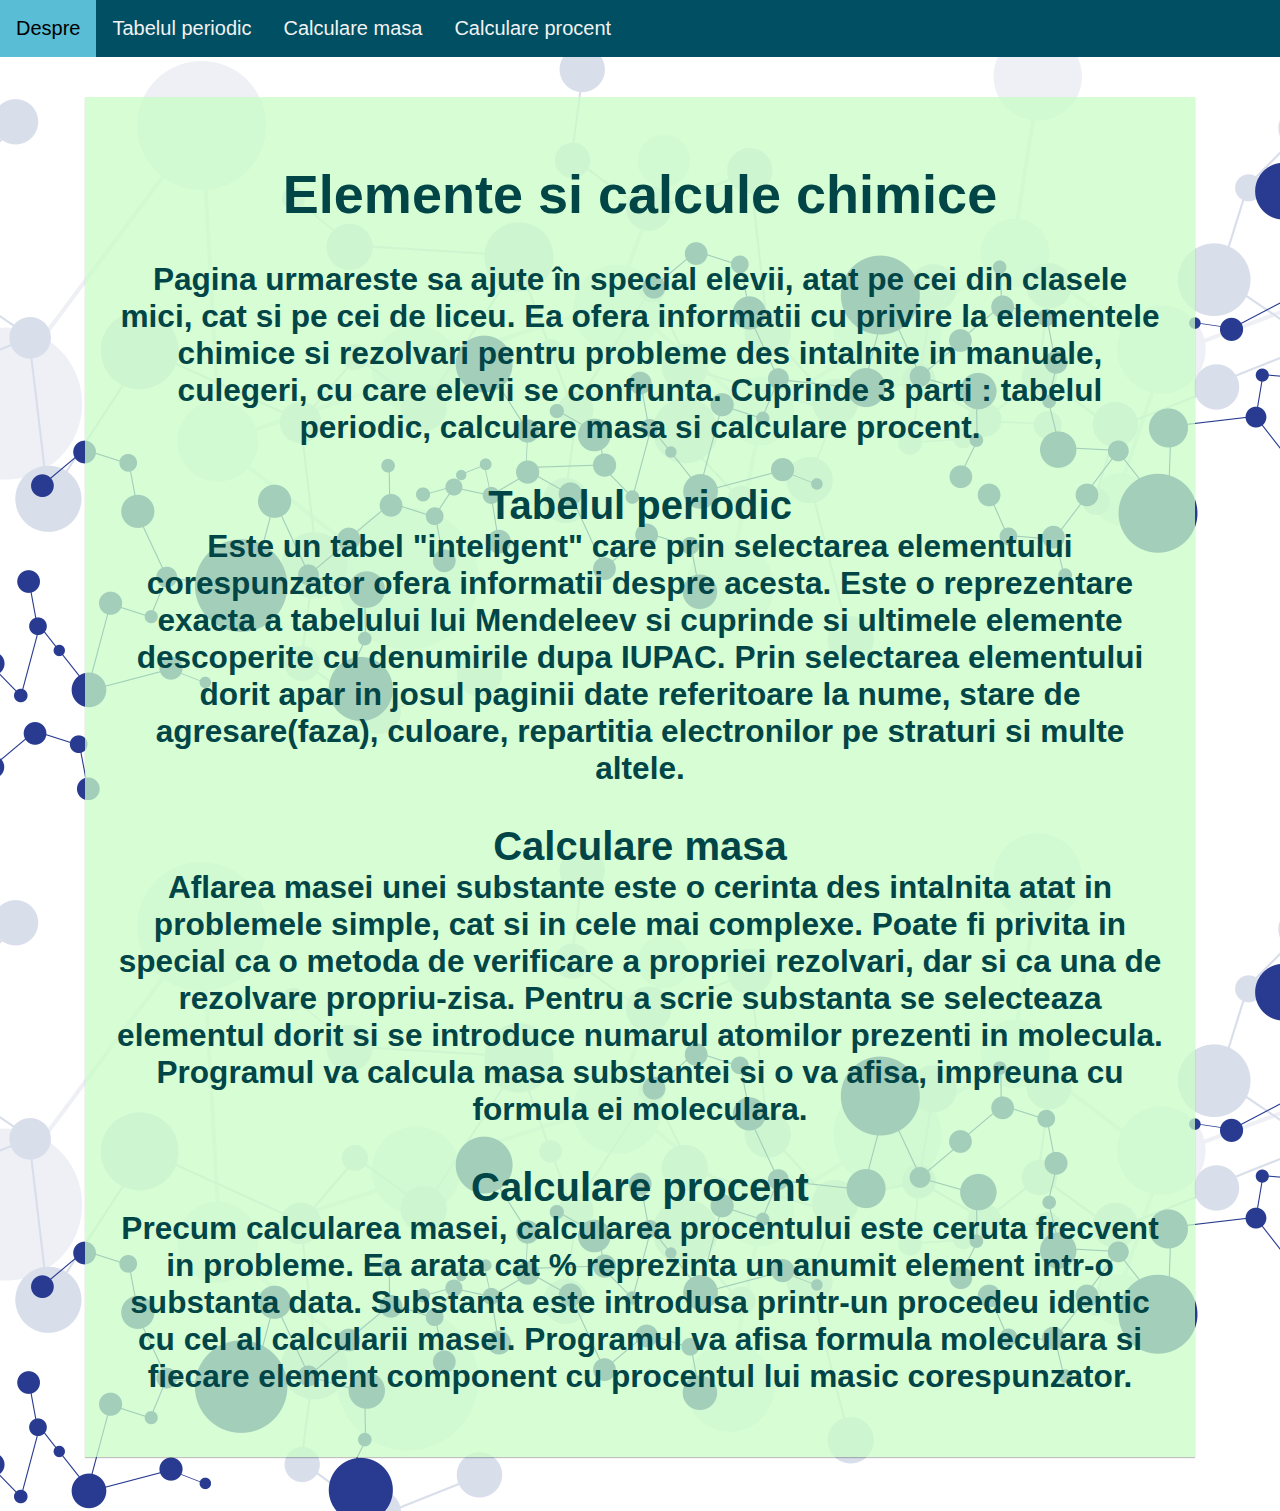
<file: about.html>
<!DOCTYPE html>
<html>

<head>
  <title>Descriere</title>
  <meta name="viewport" content="width=device-width, initial-scale=1">
  <link rel="stylesheet" href="https://cdnjs.cloudflare.com/ajax/libs/font-awesome/4.7.0/css/font-awesome.min.css">
  <link rel="stylesheet" href="navbar_css.css">
  <link rel="stylesheet" href="style_about.css">
  <link rel="shortcut icon" type="image/png" href="/favicon.jpg"/>

  <!-- Global site tag (gtag.js) - Google Analytics -->
  <script async src="https://www.googletagmanager.com/gtag/js?id=UA-158727510-1"></script>
  <script>
    window.dataLayer = window.dataLayer || [];
    function gtag() { dataLayer.push(arguments); }
    gtag('js', new Date());

    gtag('config', 'UA-158727510-1');
  </script>

</head>

<body>

  <div class="topnav" id="myTopnav">
    <a href="about.html" class="active">Despre</a>
    <a href="\">Tabelul periodic</a>
    <a href="masa_calcul_v2.html">Calculare masa</a>
    <a href="calcul_procent.html">Calculare procent</a>

    <a href="javascript:void(0);" class="icon" onclick="myFunctionNavbar()">
      <i class="fa fa-bars"></i>
    </a>

  </div>
  <center>
    <div class="text_a">
      <h1>Elemente si calcule chimice</h1>
      <h3>
        Pagina urmareste sa ajute în special elevii, atat pe cei din clasele mici, cat si pe cei de liceu. Ea ofera
        informatii cu privire la elementele chimice si rezolvari pentru probleme des intalnite in manuale, culegeri, cu
        care elevii se confrunta.
        Cuprinde 3 parti : tabelul periodic, calculare masa si calculare procent.
        <br><br>
        <b>Tabelul periodic</b>
        <br>
        Este un tabel "inteligent" care prin selectarea elementului corespunzator ofera informatii
        despre acesta. Este o reprezentare exacta a tabelului lui Mendeleev si cuprinde si ultimele elemente descoperite
        cu denumirile dupa IUPAC. Prin selectarea elementului dorit apar in josul paginii date referitoare la nume,
        stare de agresare(faza), culoare, repartitia electronilor pe straturi si multe altele.
        <br><br>
        <b>Calculare masa</b>
        <br>
        Aflarea masei unei substante este o cerinta des intalnita atat in problemele simple, cat si in cele mai
        complexe. Poate fi privita in special ca o metoda de verificare a propriei rezolvari, dar si ca una de rezolvare
        propriu-zisa. Pentru a scrie substanta se selecteaza elementul dorit si se introduce numarul atomilor prezenti
        in molecula. Programul va calcula masa substantei si o va afisa, impreuna cu formula ei moleculara.
        <br><br>
        <b>Calculare procent</b>
        <br>
        Precum calcularea masei, calcularea procentului este ceruta frecvent in probleme. Ea arata cat % reprezinta un
        anumit element intr-o substanta data. Substanta este introdusa printr-un procedeu identic cu cel al calcularii
        masei. Programul va afisa formula moleculara si fiecare element component cu procentul lui masic corespunzator.
      </h3>
  </center>
  </div>

  <br><br><br>

  <script src="script.js"></script>
</body>

</html>
</file>
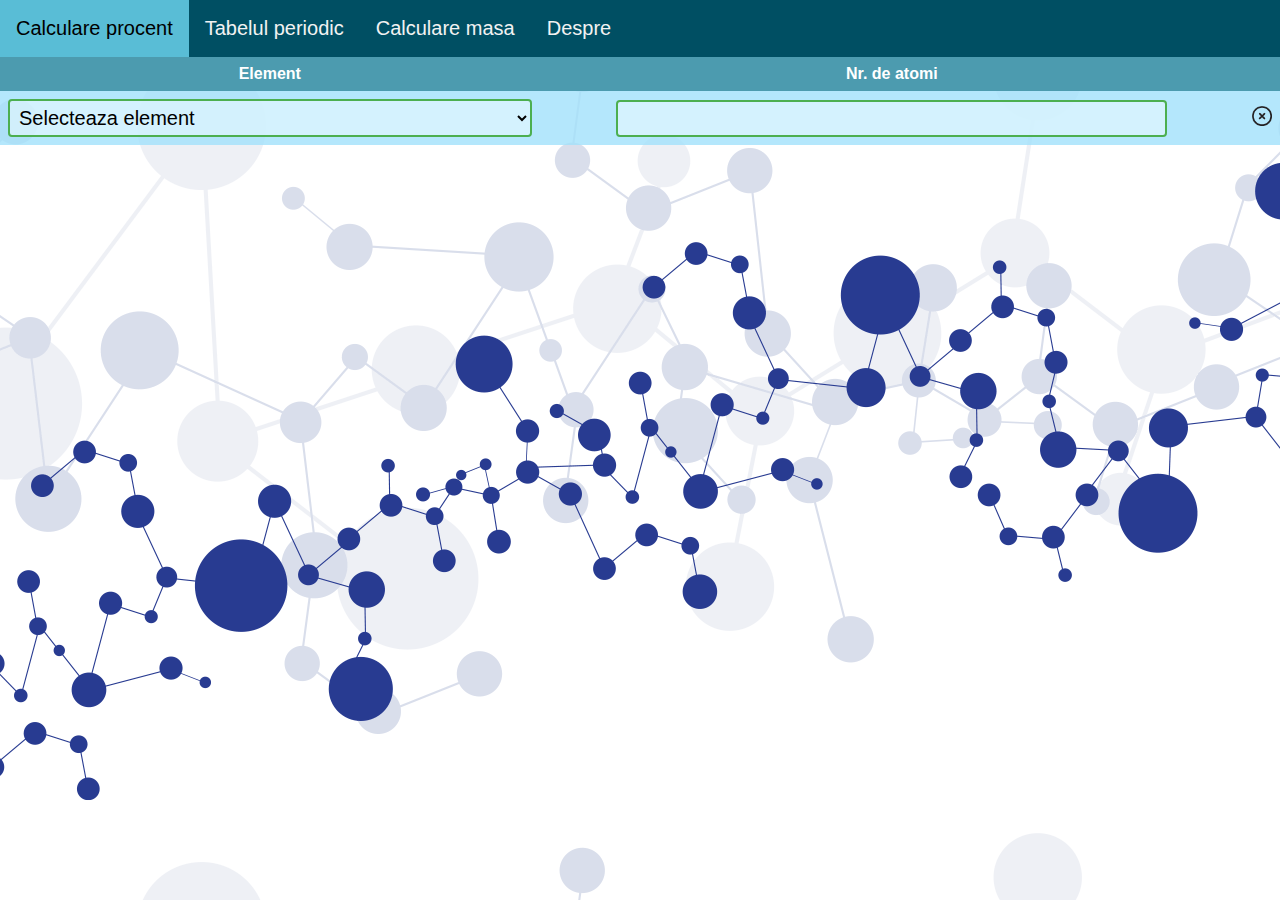
<file: calcul_procent.html>
<!DOCTYPE html>
<html>

<head>
  <title>Calculare procent</title>
  <meta name="viewport" content="width=device-width, initial-scale=1">
  <link rel="stylesheet" href="https://cdnjs.cloudflare.com/ajax/libs/font-awesome/4.7.0/css/font-awesome.min.css">
  <link rel="stylesheet" href="navbar_css.css">
  <link rel="stylesheet" href="masa_calcul_v2.css">
  <script src="https://ajax.googleapis.com/ajax/libs/jquery/3.4.1/jquery.min.js"></script>
  <link rel="shortcut icon" type="image/png" href="/favicon.jpg"/>

  <!-- Global site tag (gtag.js) - Google Analytics -->
  <script async src="https://www.googletagmanager.com/gtag/js?id=UA-158727510-1"></script>
  <script>
    window.dataLayer = window.dataLayer || [];
    function gtag() { dataLayer.push(arguments); }
    gtag('js', new Date());
    gtag('config', 'UA-158727510-1');
  </script>

</head>

<body>

  <div class="topnav" id="myTopnav">
    <a href="calcul_procent.html" class="active">Calculare procent</a>
    <a href="\">Tabelul periodic</a>
    <a href="masa_calcul_v2.html">Calculare masa</a>
    <a href="about.html">Despre</a>


    <a href="javascript:void(0);" class="icon" onclick="myFunctionNavbar()">
      <i class="fa fa-bars"></i>
    </a>
  </div>

  </div>

  <div>
    <table id="myTable" class="pure-table pure-table-horizontal">
      <tr>
        <th>Element</th>
        <th>Nr. de atomi</th>
        <th></th>
      </tr>
      <tr>
        <td><select name="elements" class="elements" onChange="myNewFunction(this)"></select></td>
        <td>
          <input type="number" min="0" class="nato_pf">
        </td>
        <td class="delete"><img src="delete_.png" alt="Sterge element"></td>
      </tr>

    </table>


  </div>
  <!--</div> <button onclick="myCreateFunction()"><img src="add_.png" alt="Adauga element"></button></center>
-->

  <p id="result"></p>

  <script src="script.js"></script>
  <script src="calcul_procent.js"></script>

</body>

</html>
</file>
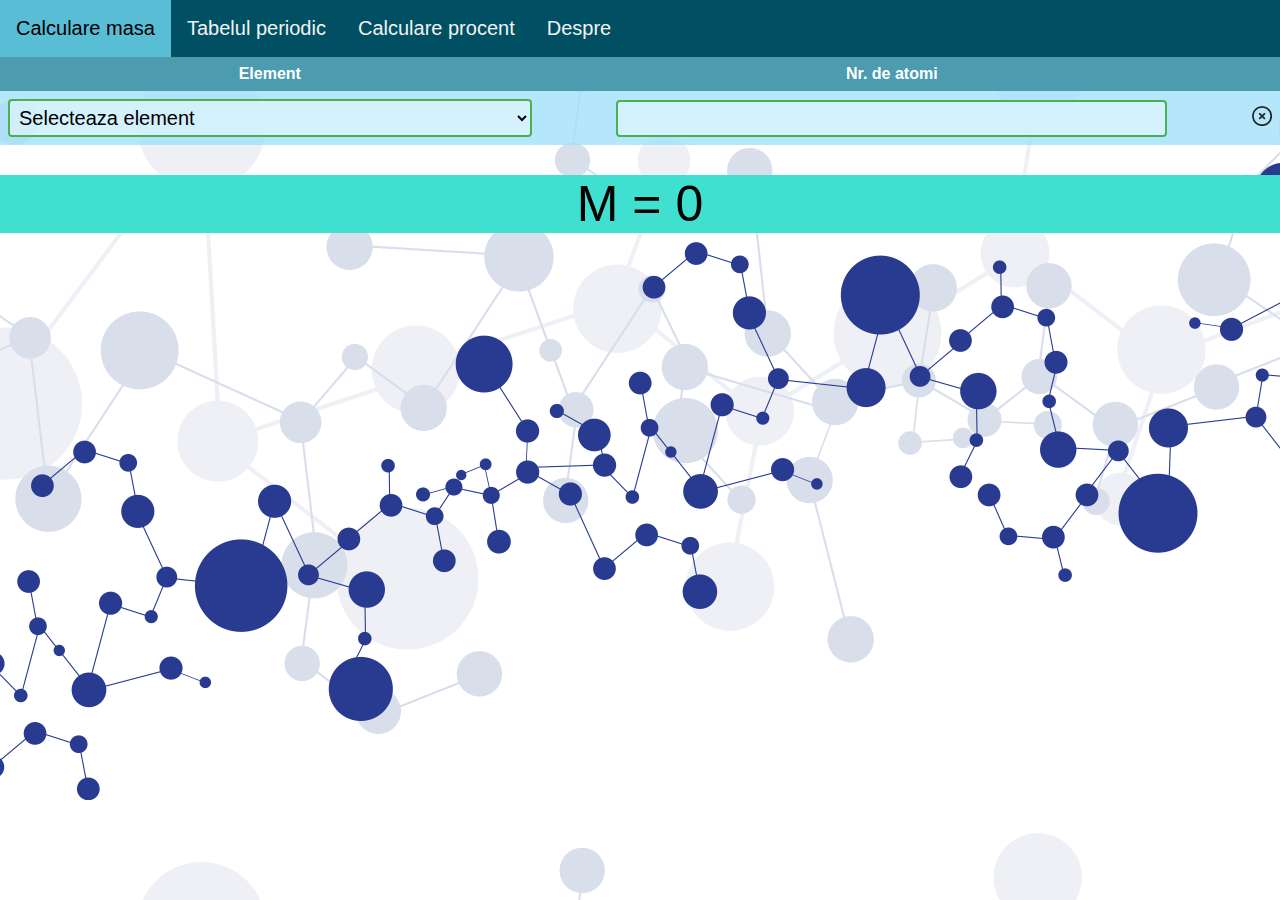
<file: masa_calcul_v2.html>
<!DOCTYPE html>
<html>

<head>
  <title>Calculare masa</title>
  <meta name="viewport" content="width=device-width, initial-scale=1">
  <link rel="stylesheet" href="https://cdnjs.cloudflare.com/ajax/libs/font-awesome/4.7.0/css/font-awesome.min.css">
  <link rel="stylesheet" href="navbar_css.css">
  <link rel="stylesheet" href="masa_calcul_v2.css">
  <script src="https://ajax.googleapis.com/ajax/libs/jquery/3.4.1/jquery.min.js"></script>
  <link rel="shortcut icon" type="image/png" href="/favicon.jpg"/>

  <!-- Global site tag (gtag.js) - Google Analytics -->
  <script async src="https://www.googletagmanager.com/gtag/js?id=UA-158727510-1"></script>
  <script>
    window.dataLayer = window.dataLayer || [];
    function gtag() { dataLayer.push(arguments); }
    gtag('js', new Date());
    gtag('config', 'UA-158727510-1');
  </script>

</head>

<body>

  <center>
    <div class="topnav" id="myTopnav">
      <a href="masa_calcul_v2.html" class="active">Calculare masa</a>
      <a href="\">Tabelul periodic</a>
      <a href="calcul_procent.html">Calculare procent</a>
      <a href="about.html">Despre</a>
      <a href="javascript:void(0);" class="icon" onclick="myFunctionNavbar()">
        <i class="fa fa-bars"></i>
      </a>
    </div>

    <div>
      <table id="myTable" class="pure-table pure-table-horizontal">
        <tr>
          <th>Element</th>
          <th>Nr. de atomi</th>
          <th></th>
        </tr>
        <tr>
          <td><select name="elements" class="elements" onChange="myNewFunction(this)"></select></td>
          <td>
            <input type="number" min="0" class="nato_pf">
          </td>
          <td class="delete"><img src="delete_.png" alt="Sterge element"></td>
        </tr>

      </table>



      <!--</div> <button onclick="myCreateFunction()"><img src="add_.png" alt="Adauga element"></button></center>
  -->
      <p id="result"></p>
      <script src="script.js"></script>
      <script src="masa_calcul_v2.js"></script>
</body>

</html>
</file>
<file: navbar_css.css>
body {
    margin: 0;
    font-family:'Gill Sans', 'Gill Sans MT', Calibri, 'Trebuchet MS', sans-serif;
    
  }
  
  .topnav {
    overflow: hidden;
    background-color: rgb(0, 79, 99);
  }
  
  .topnav a {
    float: left;
    display: block;
    color: #f2f2f2;
    text-align: center;
    padding: 17px 16px;
    text-decoration: none;
    font-size: 20px;
  }
  
  .topnav a:hover {
    background-color: rgba(89, 189, 214, 0.555);
    color: rgb(0, 0, 0);
  }
  
  .topnav a.active {
    background-color: rgb(89, 189, 214);
    color: rgb(0, 0, 0);
  }
  
  .topnav .icon {
    display: none;
  }
  
  @media screen and (max-width: 600px) {
    .topnav a:not(:first-child) {display: none;}
    .topnav a.icon {
      float: right;
      display: block;
    }
  }
  
  @media screen and (max-width: 600px) {
    .topnav.responsive {position: relative;}
    .topnav.responsive .icon {
      position: absolute;
      right: 0;
      top: 0;
    }
    .topnav.responsive a {
      float: none;
      display: block;
      text-align: left;
    }
  }
</file>
<file: style_about.css>
body {
    background-color: rgb(255, 255, 255);
    background-image: url('Chimie.png');
    font-family: 'Trebuchet MS', 'Lucida Sans Unicode', 'Lucida Grande', 'Lucida Sans', Arial, sans-serif;
}

.text_a{
    width: 82%;
    max-width: 100%;
    background-color: rgba(201, 252, 199, 0.76);
    transition: .3s ease;
    box-shadow: 0 1px 1px rgba(51, 50, 50, 0.3);
    font-size: 3vh;
    color: rgb(1, 69, 71);
    margin-top: 40px;
    padding: 30px;
}

.text_a:hover {
    box-shadow: 0 5px 20px rgba(0,0,0,.8);
    transform: translateY(-10px) scale(1.02);
  }

  .text_a b{
      font-size: 40px;
  }
</file>
<file: masa_calcul_v2.css>
body {
  background-color: rgb(255, 255, 255);
  background-image: url('Chimie.png');
}

table {
  font-family: arial, sans-serif;
  border-collapse: collapse;
  background-color: #c5f2fd86;
  width: 100%;  
}


td, th {
  border: 0px solid #dddddd;
  text-align: center;
  padding: 8px;
  
}
th {
background-color: rgb(76, 155, 175);
color: white;
}
#myTable tr:nth-child(even){background-color: #94dafa94;}


.nato_pf{
  width:100%;
  font-size: 20px;
}

.delete{
  width: 20px;
}

.delete img{
width: 100%;
}
button{
border: none;
width: 99%;
height: 40.8px;
border-radius: 12px;
background-color:  rgb(127, 255, 176);
 justify-content: center;
}
button:hover{
background-color:  rgb(92, 221, 141);
}
button img{
width: 20px;
}
.delete:hover{ background: linear-gradient(brown, red)}
td select {
  border: none;
  width: 100%;
  height: 100%;
}

#result {
text-align: center;
background-color: turquoise;
}
#res{
background-color: rgb(66, 240, 222);
}


#result  {
  font-family: sans-serif;
  font-size: 30px;
  word-wrap: break-word;
  }

#result c {
font-family: sans-serif;
font-size: 50px;
word-wrap: break-word;
}

#result v {

font-family: sans-serif;
font-size: 35px;
}


.elements{
font-size: 20px;
border: 2px solid#4CAF50;
border-radius: 4px;
background-color: rgba(241, 253, 255, 0.521);
padding: 5px;
}

input[type=number] {
width: 80%;
padding: 5px;
box-sizing: border-box;
border: 2px solid#4CAF50;
background-color: rgba(241, 253, 255, 0.521);
border-radius: 4px;
}
</file>
